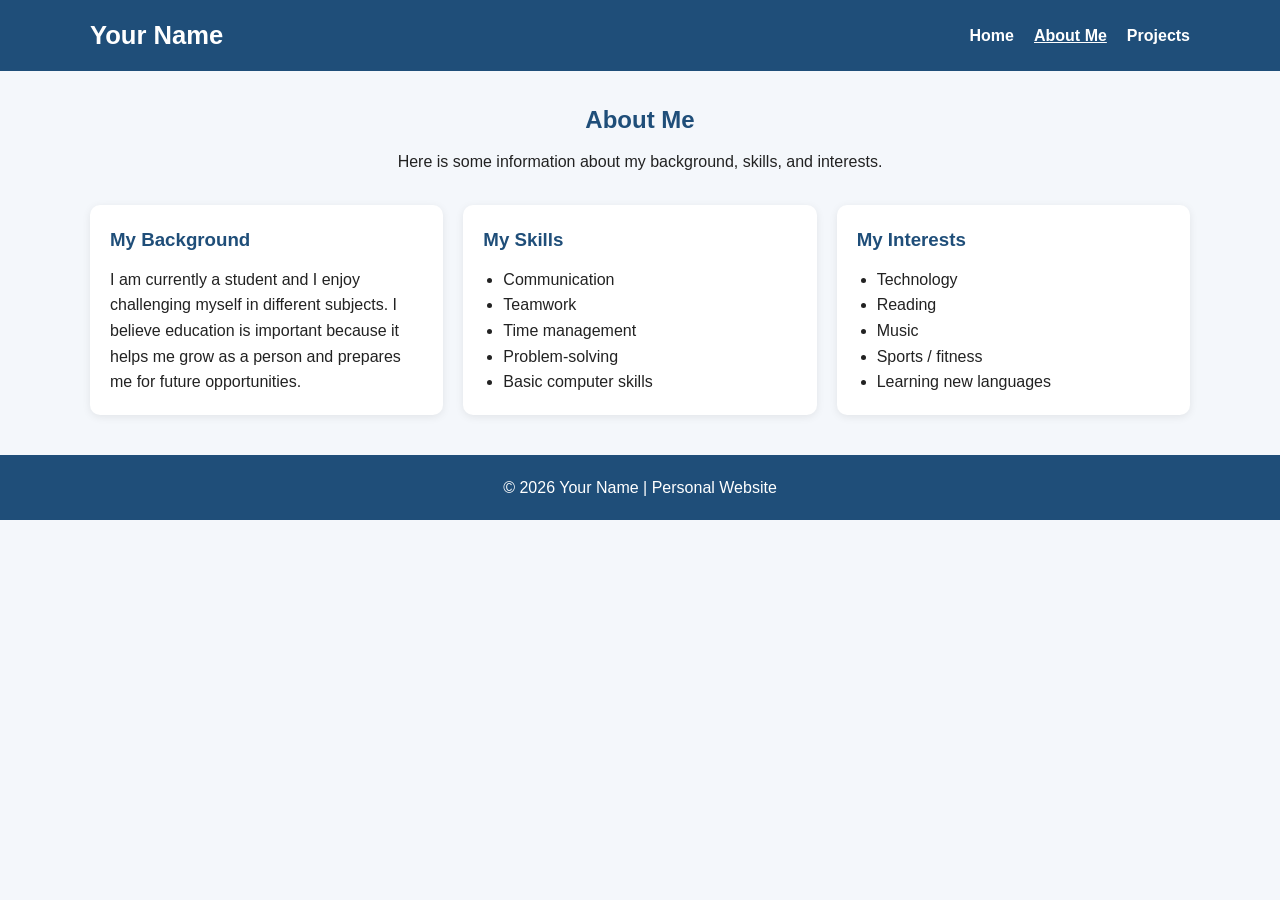
<file: about.html>
<!DOCTYPE html>
<html lang="en">
<head>
  <meta charset="UTF-8" />
  <meta name="viewport" content="width=device-width, initial-scale=1.0" />
  <title>Your Name | About Me</title>
  <link rel="stylesheet" href="style.css" />
</head>
<body>
  <header>
    <nav class="navbar">
      <h1 class="logo">Your Name</h1>
      <ul class="nav-links">
        <li><a href="index.html">Home</a></li>
        <li><a href="about.html" class="active">About Me</a></li>
        <li><a href="projects.html">Projects</a></li>
      </ul>
    </nav>
  </header>

  <main class="container">
    <section class="page-header">
      <h2>About Me</h2>
      <p>Here is some information about my background, skills, and interests.</p>
    </section>

    <section class="info-grid">
      <div class="card">
        <h3>My Background</h3>
        <p>
          I am currently a student and I enjoy challenging myself in different subjects.
          I believe education is important because it helps me grow as a person and prepares
          me for future opportunities.
        </p>
      </div>

      <div class="card">
        <h3>My Skills</h3>
        <ul>
          <li>Communication</li>
          <li>Teamwork</li>
          <li>Time management</li>
          <li>Problem-solving</li>
          <li>Basic computer skills</li>
        </ul>
      </div>

      <div class="card">
        <h3>My Interests</h3>
        <ul>
          <li>Technology</li>
          <li>Reading</li>
          <li>Music</li>
          <li>Sports / fitness</li>
          <li>Learning new languages</li>
        </ul>
      </div>
    </section>
  </main>

  <footer>
    <p>© 2026 Your Name | Personal Website</p>
  </footer>
</body>
</html>
</file>
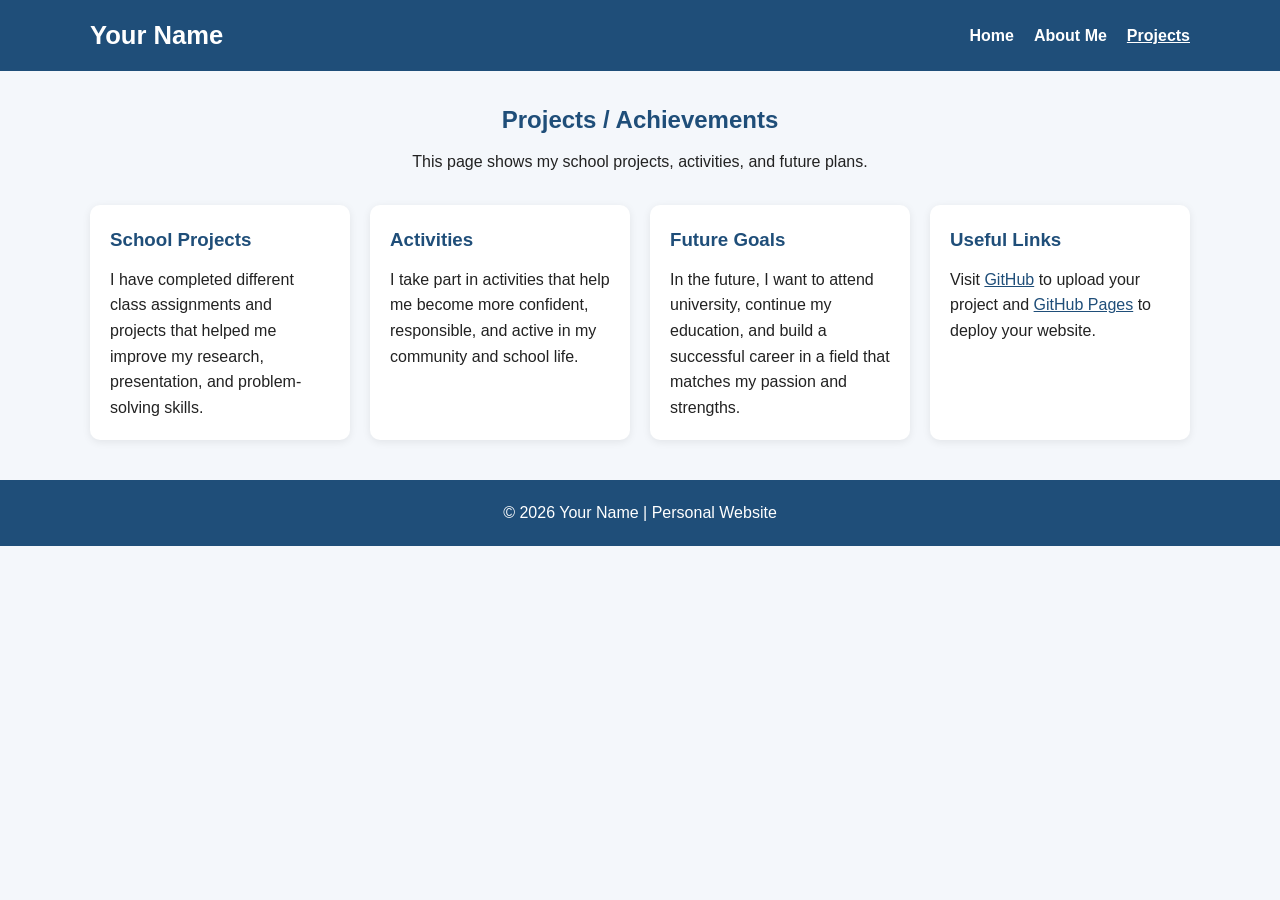
<file: projects.html>
<!DOCTYPE html>
<html lang="en">
<head>
  <meta charset="UTF-8" />
  <meta name="viewport" content="width=device-width, initial-scale=1.0" />
  <title>Your Name | Projects & Achievements</title>
  <link rel="stylesheet" href="style.css" />
</head>
<body>
  <header>
    <nav class="navbar">
      <h1 class="logo">Your Name</h1>
      <ul class="nav-links">
        <li><a href="index.html">Home</a></li>
        <li><a href="about.html">About Me</a></li>
        <li><a href="projects.html" class="active">Projects</a></li>
      </ul>
    </nav>
  </header>

  <main class="container">
    <section class="page-header">
      <h2>Projects / Achievements</h2>
      <p>This page shows my school projects, activities, and future plans.</p>
    </section>

    <section class="info-grid">
      <div class="card">
        <h3>School Projects</h3>
        <p>
          I have completed different class assignments and projects that helped me improve
          my research, presentation, and problem-solving skills.
        </p>
      </div>

      <div class="card">
        <h3>Activities</h3>
        <p>
          I take part in activities that help me become more confident, responsible, and
          active in my community and school life.
        </p>
      </div>

      <div class="card">
        <h3>Future Goals</h3>
        <p>
          In the future, I want to attend university, continue my education, and build
          a successful career in a field that matches my passion and strengths.
        </p>
      </div>

      <div class="card">
        <h3>Useful Links</h3>
        <p>
          Visit
          <a href="https://github.com" target="_blank">GitHub</a>
          to upload your project and
          <a href="https://pages.github.com/" target="_blank">GitHub Pages</a>
          to deploy your website.
        </p>
      </div>
    </section>
  </main>

  <footer>
    <p>© 2026 Your Name | Personal Website</p>
  </footer>
</body>
</html>
</file>
<file: style.css>
* {
  margin: 0;
  padding: 0;
  box-sizing: border-box;
}

body {
  font-family: Arial, sans-serif;
  line-height: 1.6;
  background-color: #f4f7fb;
  color: #222;
}

header {
  background-color: #1f4e79;
  color: white;
  padding: 15px 0;
}

.navbar {
  width: 90%;
  max-width: 1100px;
  margin: 0 auto;
  display: flex;
  justify-content: space-between;
  align-items: center;
  flex-wrap: wrap;
}

.logo {
  font-size: 1.6rem;
}

.nav-links {
  list-style: none;
  display: flex;
  gap: 20px;
  flex-wrap: wrap;
}

.nav-links a {
  color: white;
  text-decoration: none;
  font-weight: bold;
}

.nav-links a:hover,
.nav-links a.active {
  text-decoration: underline;
}

.container {
  width: 90%;
  max-width: 1100px;
  margin: 30px auto;
}

.hero {
  display: flex;
  align-items: center;
  justify-content: space-between;
  gap: 30px;
  flex-wrap: wrap;
  margin-bottom: 40px;
}

.hero-text {
  flex: 1;
  min-width: 280px;
}

.hero-text h2 {
  font-size: 2rem;
  margin-bottom: 15px;
  color: #1f4e79;
}

.hero-text p {
  margin-bottom: 20px;
}

.hero-image img {
  width: 300px;
  max-width: 100%;
  border-radius: 12px;
}

.btn {
  display: inline-block;
  background-color: #1f4e79;
  color: white;
  padding: 10px 18px;
  text-decoration: none;
  border-radius: 6px;
}

.btn:hover {
  background-color: #163a5b;
}

.page-header {
  text-align: center;
  margin-bottom: 30px;
}

.page-header h2 {
  color: #1f4e79;
  margin-bottom: 10px;
}

.card-section,
.info-grid {
  display: grid;
  grid-template-columns: repeat(auto-fit, minmax(250px, 1fr));
  gap: 20px;
}

.card {
  background-color: white;
  padding: 20px;
  border-radius: 10px;
  box-shadow: 0 2px 8px rgba(0, 0, 0, 0.08);
}

.card h3 {
  margin-bottom: 12px;
  color: #1f4e79;
}

.card ul {
  padding-left: 20px;
}

.card a {
  color: #1f4e79;
}

footer {
  text-align: center;
  padding: 20px;
  background-color: #1f4e79;
  color: white;
  margin-top: 40px;
}

/* Mobile-friendly layout */
@media (max-width: 768px) {
  .navbar {
    flex-direction: column;
    align-items: flex-start;
    gap: 10px;
  }

  .hero {
    flex-direction: column;
    text-align: center;
  }

  .hero-text h2 {
    font-size: 1.7rem;
  }
}
</file>
